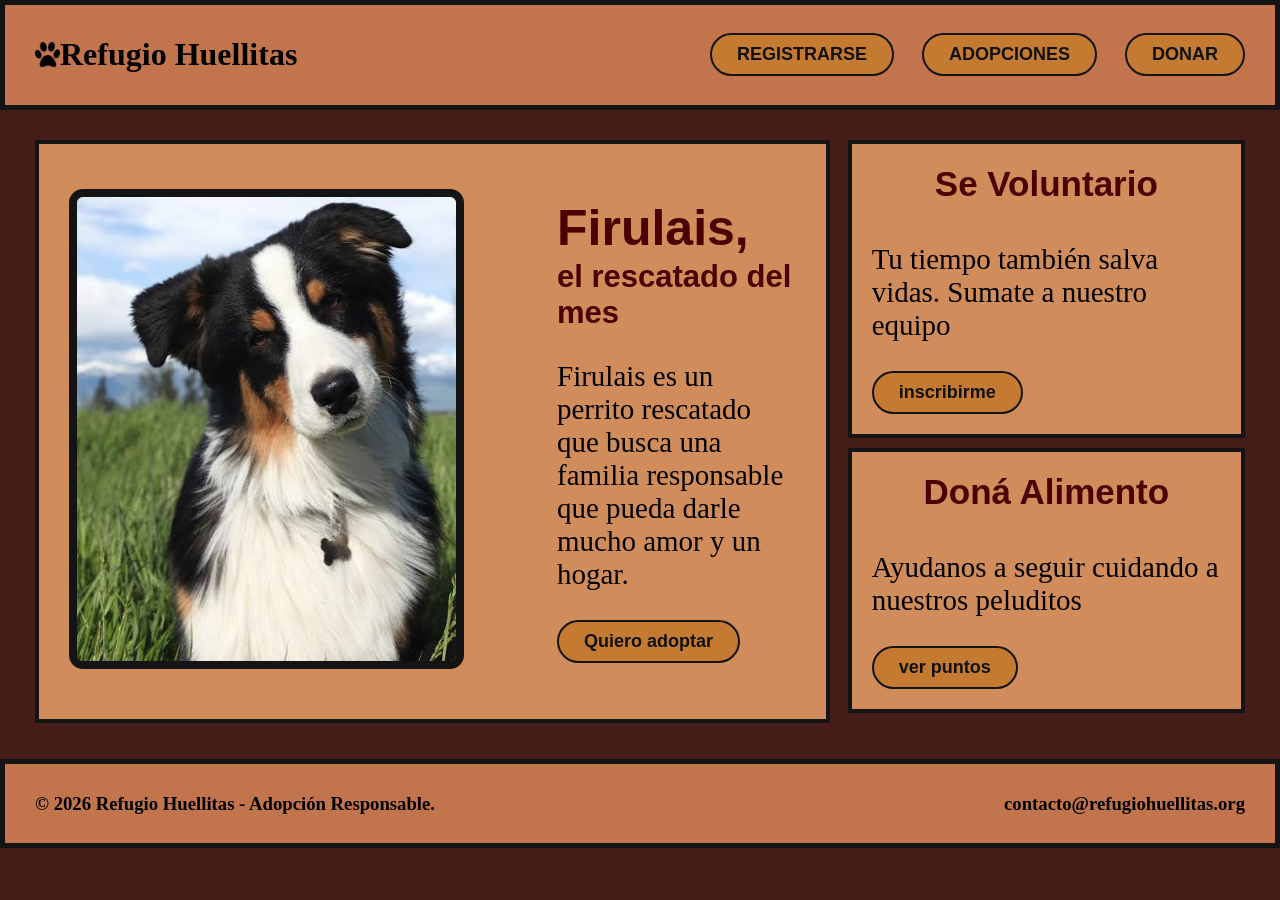
<file: index.html>
<!DOCTYPE html>
<html lang="es">
<head>
    <meta charset="UTF-8">
    <meta name="viewport" content="width=device-width, initial-scale=1.0">
    <title>mision-adopcion</title>
    <link rel="stylesheet" href="estilo.css">
</head>
<header>
    <div class="logo">
        <img class="imagen_pata" src="./imagenes/patita.png" alt="Logo de Refugio Huellitas">
        <h1>Refugio Huellitas</h1>
    </div>
    <nav>
        <ul class="indice_lineal">
            <li><a href="registro.html" class="boton">REGISTRARSE</a></li>
            <li><a href="adopciones.html" class="boton">ADOPCIONES</a></li>
            <li><a href="donaciones.html" class="boton">DONAR</a></li>
        </ul>
    </nav>
</header>
<body>
    <section  class="contenedor_principal">
        <section class="mascota">
            <div>
                <img class="imagen_firulais" src="./imagenes/perro.jpeg" alt="perrito">
            </div>
            <div class="informacion-mascota">
                <h1>Firulais,</h1>
                <h2>el rescatado del mes</h2>
                <p class="información_p">
                    Firulais es un perrito rescatado que busca una
                    familia responsable que pueda darle mucho
                    amor y un hogar.
                </p>
                <a href="adopciones.html" class="boton">Quiero adoptar</a>
            </div>
        </section>
        <div>
            <div class="columna_servicios">
                <h1>Se Voluntario</h1>
                <p>Tu tiempo también salva vidas. Sumate a nuestro equipo</p>
                <a href="registro.html" class="boton">inscribirme</a>
            </div>
            <div class="columna_servicios">
                <h1>Doná Alimento</h1>
                <p>Ayudanos a seguir cuidando a nuestros peluditos</p>
                <a href="puntos.html" class="boton">ver puntos</a>
            </div>
        </div>
    </section>
</boddy>
<footer>
    <h3>© 2026 Refugio Huellitas - Adopción Responsable.</h3>
    <h3>contacto@refugiohuellitas.org</h3>
</footer>

</html>
</file>
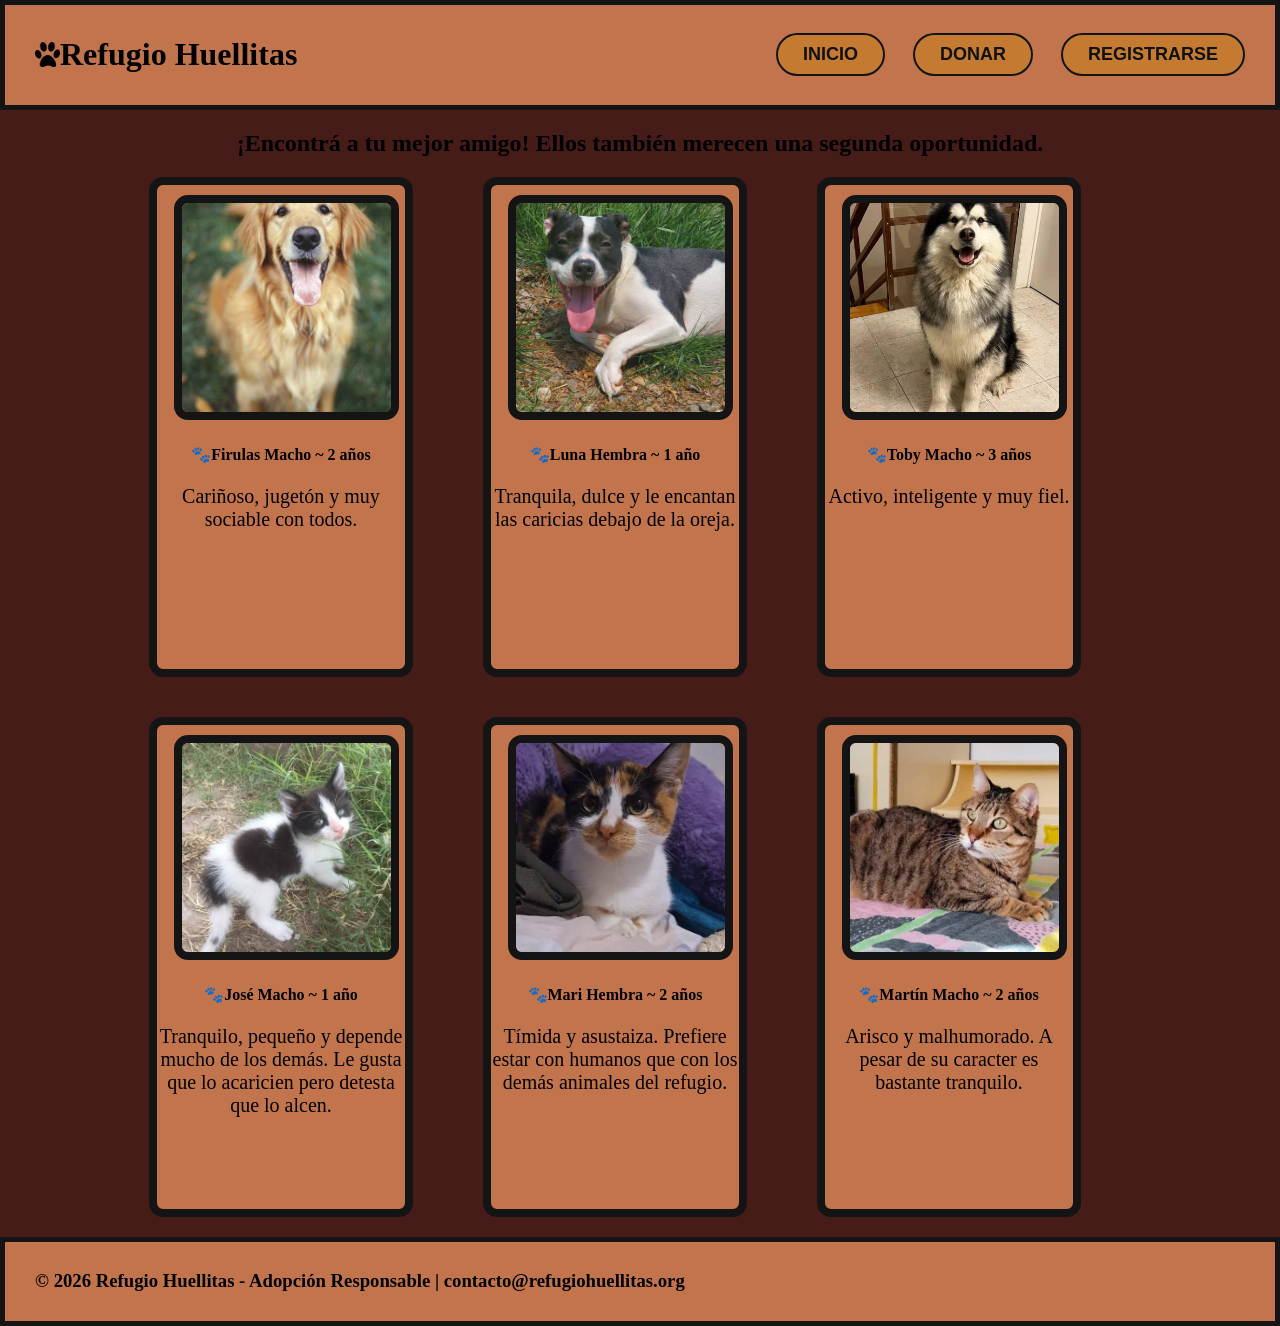
<file: adopciones.html>
<!DOCTYPE html>
<html lang="es">
<head>
    <meta charset="UTF-8">
    <meta name="viewport" content="width=device-width, initial-scale=1.0">
    <title>mision-adopcion</title>
    <link rel="stylesheet" href="estilo.css">
</head>
<header>
    <div class="logo">
        <img class="imagen_pata" src="./imagenes/patita.png" alt="Logo de Refugio Huellitas">
        <h1>Refugio Huellitas</h1>
    </div>
    <div>
        <nav>
            <ul class="indice_lineal">
                <a href="index.html" class="boton"><li>INICIO</li></a>
                <a href="donaciones.html" class="boton"><li>DONAR</li></a>
                <a href="registro.html" class="boton"><li>REGISTRARSE</li></a>
            </ul>
        </nav>
    </div>
</header>
<body>
    <section class="contenedor_principal_adopciones">
        <div class="titulo">
            <h1>
                ¡Encontrá a tu mejor amigo!
                Ellos también merecen una segunda oportunidad.
            </h1>
        </div>
    </section>
    <section>
        <div class="galeria">
            <div class="contenido_galeria">
                <img class="imagen_adopcion" src="./imagenes/firulais.jpeg" alt="Firulais">
                <h4>🐾Firulas Macho ~ 2 años</h4>
                <p>
                    Cariñoso, jugetón y muy sociable con todos.
                </p>
            </div>
            <div class="contenido_galeria">
                <img class="imagen_adopcion" src="./imagenes/luna.jpeg" alt="Luna">
                <h4>🐾Luna Hembra ~ 1 año</h4>
                <p>
                    Tranquila, dulce y le encantan las caricias debajo de la oreja.
                </p>
            </div>
            <div class="contenido_galeria">
                <img class="imagen_adopcion" src="./imagenes/toby.jpeg" alt="Toby">
                <h4>🐾Toby Macho ~ 3 años</h4>
                <p>
                    Activo, inteligente y muy fiel.
                </p>
            </div>
            <div class="contenido_galeria">
                <img class="imagen_adopcion" src="./imagenes/josé.jpeg" alt="José">
                <h4>🐾José Macho ~ 1 año</h4>
                <p>
                    Tranquilo, pequeño y depende mucho de los demás. 
                    Le gusta que lo acaricien pero detesta que lo alcen.
                </p>
            </div>
            <div class="contenido_galeria">
                <img class="imagen_adopcion" src="./imagenes/mari.jpeg" alt="Mari">
                <h4>🐾Mari Hembra ~ 2 años</h4>
                <p>
                    Tímida y asustaiza. Prefiere estar con humanos que con 
                    los demás animales del refugio.
                </p>
            </div>
            <div class="contenido_galeria">
                <img class="imagen_adopcion" src="./imagenes/martín.jpeg" alt="Martín">
                <h4>🐾Martín Macho ~ 2 años</h4>
                <p>
                    Arisco y malhumorado. A pesar de su caracter es bastante tranquilo.
                </p>
            </div>
        </div>
    </section>
</body>
<footer>
    <h3>© 2026 Refugio Huellitas - Adopción Responsable | contacto@refugiohuellitas.org</h3>
</footer>
</html>
</file>
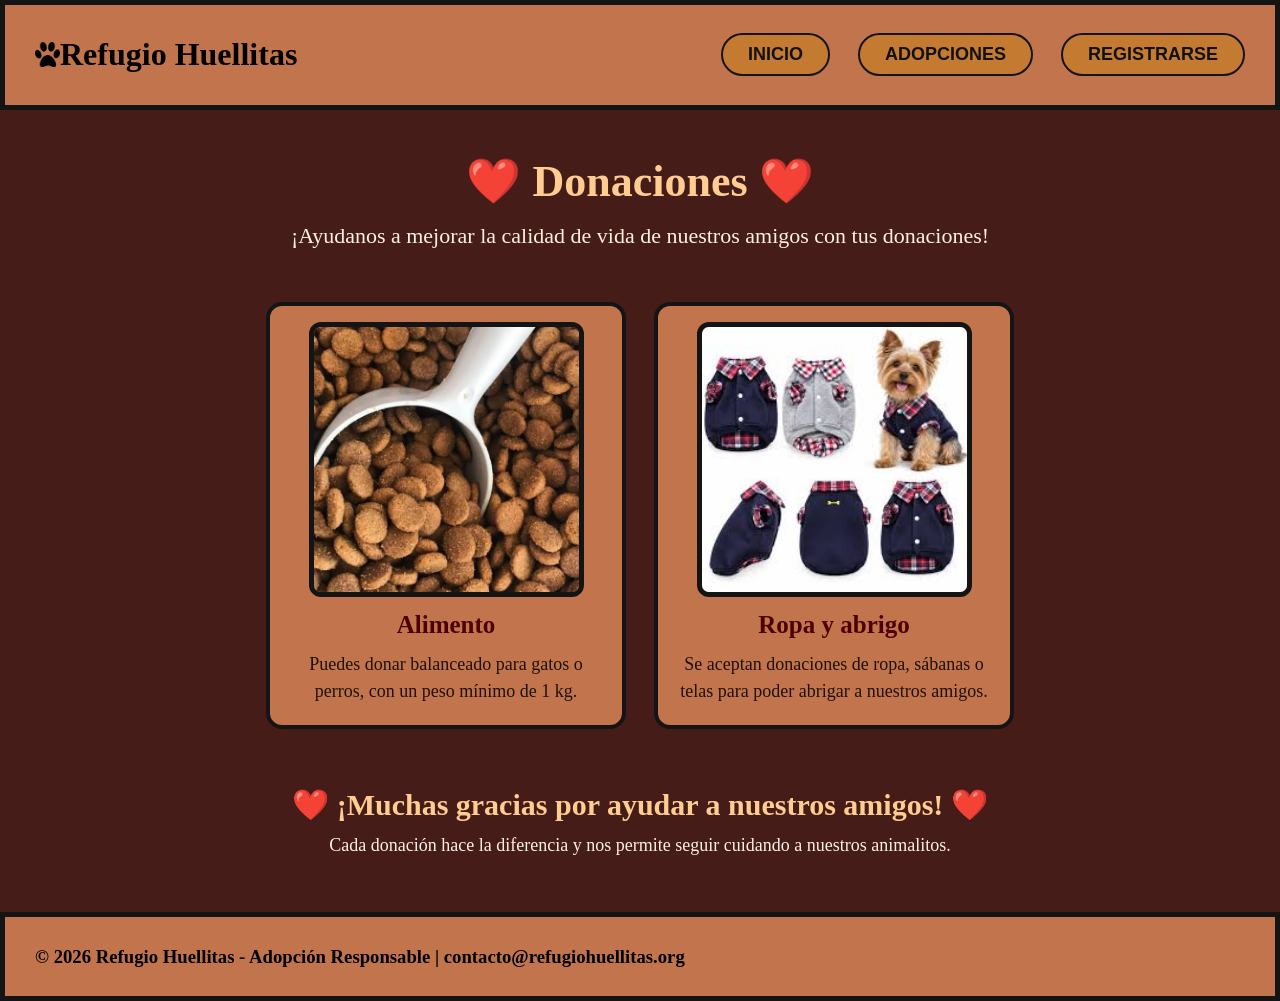
<file: donaciones.html>
<!DOCTYPE html>
<html lang="es">
<head>
    <meta charset="UTF-8">
    <meta name="viewport" content="width=device-width, initial-scale=1.0">
    <title>Donaciones - Refugio Huellitas</title>
    <link rel="stylesheet" href="estilo.css">
</head>
<body>
    <header>
        <div class="logo">
            <img class="imagen_pata" src="./imagenes/patita.png" alt="Logo de Refugio Huellitas">
            <h1>Refugio Huellitas</h1>
        </div>
        <nav>
            <ul class="indice_lineal">
                <li><a href="index.html" class="boton">INICIO</a></li>
                <li><a href="adopciones.html" class="boton">ADOPCIONES</a></li>
                <li><a href="registro.html" class="boton">REGISTRARSE</a></li>
            </ul>
        </nav>
    </header>

    <main class="pagina_donaciones">
        <section class="encabezado_donaciones">
            <h1>❤️ Donaciones ❤️</h1>
            <p>¡Ayudanos a mejorar la calidad de vida de nuestros amigos con tus donaciones!</p>
        </section>

        <section class="galeria galeria_donaciones">
            <article class="contenido_galeria_donacion">
                <img class="imagen_donacion" src="./imagenes/comida.jpeg" alt="Alimento para perros y gatos">
                <h2>Alimento</h2>
                <p>Puedes donar balanceado para gatos o perros, con un peso mínimo de 1 kg.</p>
            </article>

            <article class="contenido_galeria_donacion">
                <img class="imagen_donacion" src="./imagenes/ropa.jpeg" alt="Ropa y telas para abrigar a los animales">
                <h2>Ropa y abrigo</h2>
                <p>Se aceptan donaciones de ropa, sábanas o telas para poder abrigar a nuestros amigos.</p>
            </article>
        </section>

        <section class="agradecimiento_donaciones">
            <h2>❤️ ¡Muchas gracias por ayudar a nuestros amigos! ❤️</h2>
            <p>Cada donación hace la diferencia y nos permite seguir cuidando a nuestros animalitos.</p>
        </section>
    </main>

    <footer>
        <h3>© 2026 Refugio Huellitas - Adopción Responsable | contacto@refugiohuellitas.org</h3>
    </footer>
</body>
</html>
</file>
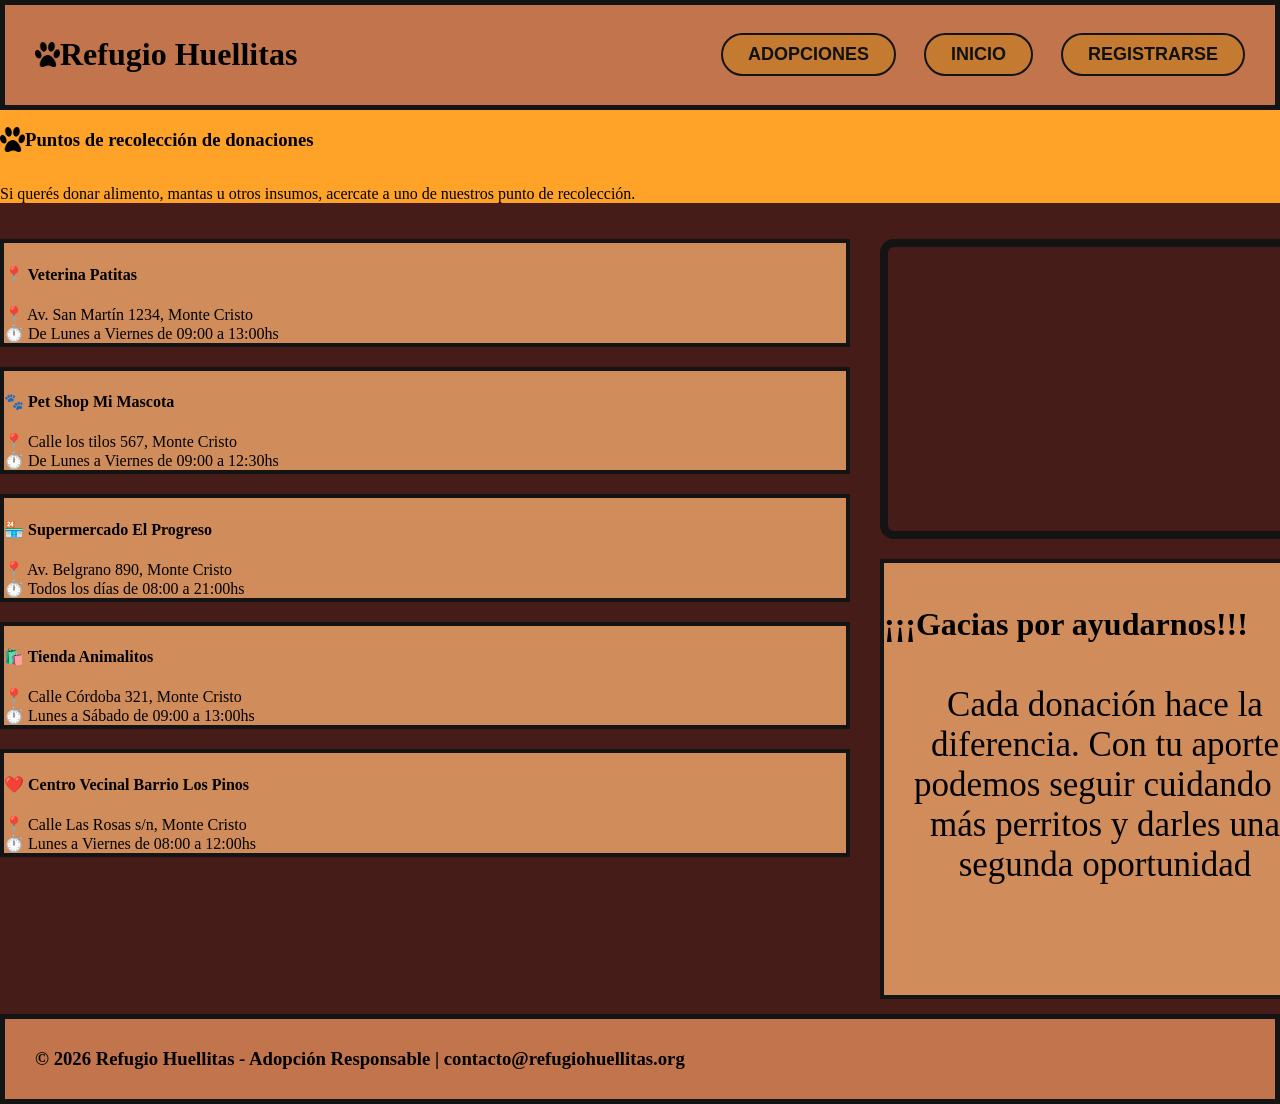
<file: puntos.html>
<!DOCTYPE html>
<html lang="es">
<head>
    <meta charset="UTF-8">
    <meta name="viewport" content="width=device-width, initial-scale=1.0">
    <title>mision-adopcion</title>
    <link rel="stylesheet" href="estilo.css">
</head>
<header>
    <div class="logo">
        <img class="imagen_pata" src="./imagenes/patita.png" alt="Logo de Refugio Huellitas">
        <h1>Refugio Huellitas</h1>
    </div>
    <div>
        <nav>
            <ul class="indice_lineal">
                <li><a href="adopciones.html" class="boton">ADOPCIONES</a></li>
                <li><a href="index.html" class="boton">INICIO</a></li>
                <li><a href="registro.html" class="boton">REGISTRARSE</a></li>
            </ul>
        </nav>
    </div>
</header>
<body>
    <section>
        <section class="cuadro_puntos_inicio">
            </div>
            <div class="logo">
                <img class="imagen_pata" src="./imagenes/patita.png" alt="Logo de Refugio Huellitas">
                <h1>Puntos de recolección de donaciones</h1>
            </div>
            <p>
                Si querés donar alimento, mantas u otros insumos, 
                acercate a uno de nuestros punto de recolección.
            </p>
        </section>
        <section class="contenedor_principal_puntos">
            <section>
                <div class="contenedor_sec_puntos">
                    <div class="texto_mapa">
                        <h1>📍 Veterina Patitas</h1>
                        <li>📍 Av. San Martín 1234, Monte Cristo</li>
                        <li>⏱️ De Lunes a Viernes de 09:00 a 13:00hs</li>
                    </div>
                </div>
                <div class="contenedor_sec_puntos">
                    <div class="texto_mapa">
                        <h1>🐾 Pet Shop Mi Mascota</h1>
                        <li>📍 Calle los tilos 567, Monte Cristo</li>
                        <li>⏱️ De Lunes a Viernes de 09:00 a 12:30hs</li> 
                    </div> 
                </div>
                <div class="contenedor_sec_puntos">
                    <div class="texto_mapa">
                        <h1>🏪 Supermercado El Progreso</h1>
                        <li>📍 Av. Belgrano 890, Monte Cristo</li>
                        <li>⏱️ Todos los días de 08:00 a 21:00hs</li>
                    </div> 
                </div>
                <div class="contenedor_sec_puntos">
                    <div class="texto_mapa">
                        <h1>🛍️ Tienda Animalitos</h1>
                        <li>📍 Calle Córdoba 321, Monte Cristo</li>
                        <li>⏱️ Lunes a Sábado de 09:00 a 13:00hs</li> 
                    </div>
                </div>
                <div class="contenedor_sec_puntos">
                    <div class="texto_mapa">
                        <h1>❤️ Centro Vecinal Barrio Los Pinos</h1>
                        <li>📍 Calle Las Rosas s/n, Monte Cristo</li>
                        <li>⏱️ Lunes a Viernes de 08:00 a 12:00hs</li>
                    </div>
                </div>
            </section>
            <section>
                <div class="contenedor_mapa">
                    <iframe
                        class="mapa"
                        src="https://www.google.com/maps/embed?pb=!1m18!1m12!1m3!1d3407.4619061268327!2d-63.9496262!3d-31.346230499999997!2m3!1f0!2f0!3f0!3m2!1i1024!2i768!4f13.1!3m3!1m2!1s0x9432eb64e5b37b9d%3A0x545701be3a7f74aa!2sForrajeria%20Zona%20Animal!5e0!3m2!1ses!2sar!4v1793632059629!5m2!1ses!2sar"
                        style="border:0;"
                        allowfullscreen=""
                        loading="lazy"
                        referrerpolicy="strict-origin-when-cross-origin">
                    </iframe>
                </div>
                
                <div class="contenedor_saludo_puntos">
                    <h1>¡¡¡Gacias por ayudarnos!!!</h1>
                    <p>
                        Cada donación hace la 
                        diferencia. Con tu 
                        aporte podemos seguir
                        cuidando a más 
                        perritos y darles una 
                        segunda oportunidad
                    </p>
                </div>
            </section>
        </section>
    </section>  
</body>
<footer>
    <h3>© 2026 Refugio Huellitas - Adopción Responsable | contacto@refugiohuellitas.org</h3>
</footer>

</html>
</file>
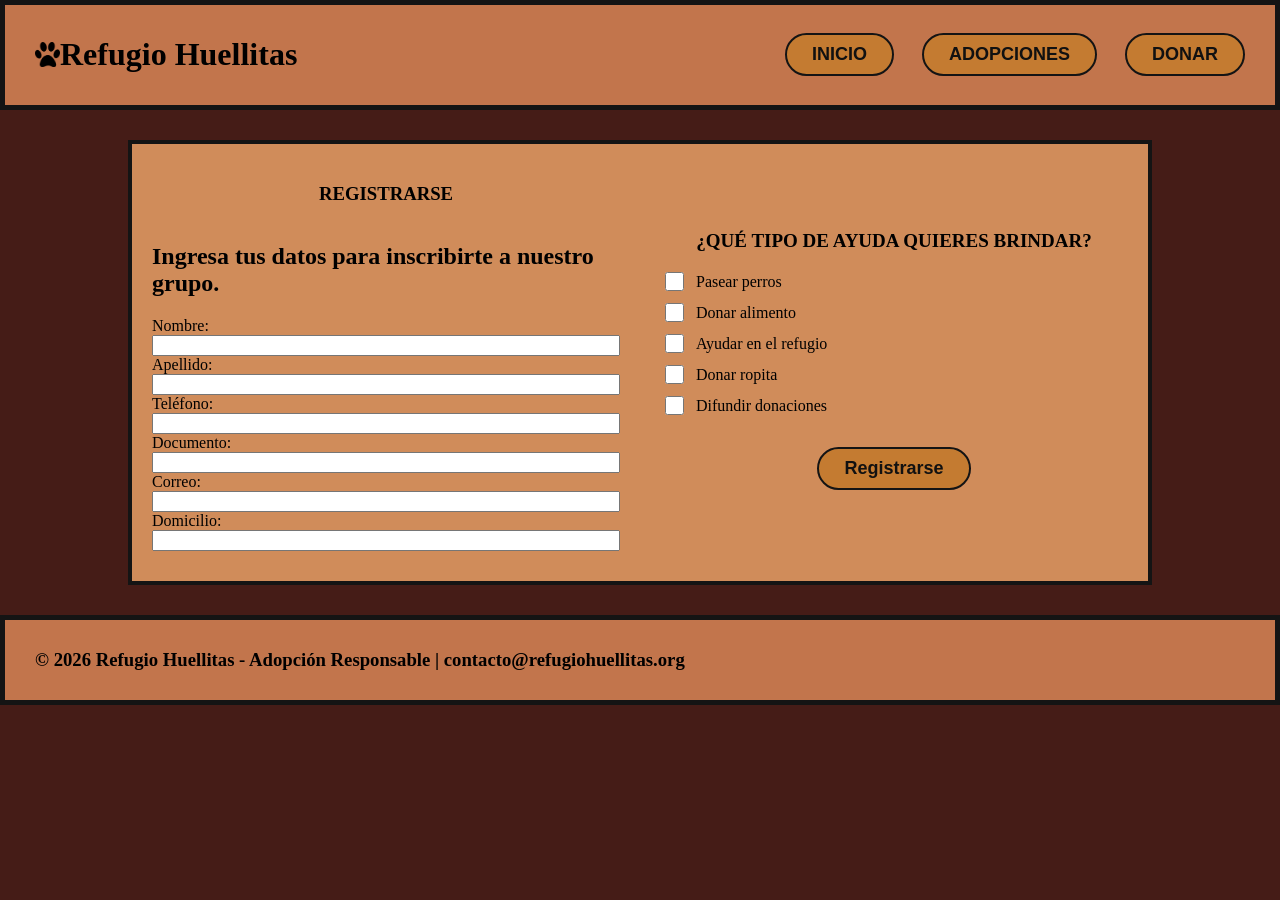
<file: registro.html>
<!DOCTYPE html>
<html lang="es">
<head>
    <meta charset="UTF-8">
    <meta name="viewport" content="width=device-width, initial-scale=1.0">
    <title>mision-adopcion</title>
    <link rel="stylesheet" href="estilo.css">
</head>
<header>
    <div class="logo">
        <img class="imagen_pata" src="./imagenes/patita.png" alt="Logo de Refugio Huellitas">
        <h1>Refugio Huellitas</h1>
    </div>
    <div>
        <nav>
            <ul class="indice_lineal">
                <a href="index.html" class="boton"><li>INICIO</li></a>
                <a href="adopciones.html" class="boton"><li>ADOPCIONES</li></a>
                <a href="donaciones.html" class="boton"><li>DONAR</li></a>
            </ul>
        </nav>
    </div>
</header>
<body>
    <section class="contenedor_registro">
    <form class="formulario_registro">

        <section class="columna_servicios_registro">

            <h1 class="titulo">REGISTRARSE</h1>
            <h2 class="titulo">
                Ingresa tus datos para inscribirte a nuestro grupo.
            </h2>

            <label for="nombre">Nombre:</label>
            <input type="text" id="nombre" name="nombre" required>

            <label for="apellido">Apellido:</label>
            <input type="text" id="apellido" name="apellido" required>

            <label for="telefono">Teléfono:</label>
            <input type="text" id="telefono" name="telefono" required>

            <label for="documento">Documento:</label>
            <input type="text" id="documento" name="documento" required>

            <label for="correo">Correo:</label>
            <input type="email" id="correo" name="correo" required>

            <label for="domicilio">Domicilio:</label>
            <input type="text" id="domicilio" name="domicilio" required>

        </section>

        <section class="columna_registro">

            <h2>¿QUÉ TIPO DE AYUDA QUIERES BRINDAR?</h2>

            <div class="opcion_ayuda">
                <input type="checkbox" id="pasear" name="pasear">
                <label for="pasear">Pasear perros</label>
            </div>

            <div class="opcion_ayuda">
                <input type="checkbox" id="donar_alimento" name="donar_alimento">
                <label for="donar_alimento">Donar alimento</label>
            </div>

            <div class="opcion_ayuda">
                <input type="checkbox" id="ayudar_refugio" name="ayudar_refugio">
                <label for="ayudar_refugio">Ayudar en el refugio</label>
            </div>

            <div class="opcion_ayuda">
                <input type="checkbox" id="donar_ropa" name="donar_ropa">
                <label for="donar_ropa">Donar ropita</label>
            </div>

            <div class="opcion_ayuda">
                <input type="checkbox" id="difundir" name="difundir">
                <label for="difundir">Difundir donaciones</label>
            </div>

            <button type="submit" id="botonRegistro" class="boton">
                Registrarse
            </button>

            <div id="mensajeGracias" hidden>
                <h2>❤️ ¡Gracias por querer ayudarnos! ❤️</h2>
                <img class="imagen_registro"
                     src="./imagenes/perro abrazo.jpeg"
                     alt="Abrazo">
            </div>

        </section>
    </section>

    <script>
        const formulario = document.querySelector("form");
        const boton = document.getElementById("botonRegistro");
        const mensaje = document.getElementById("mensajeGracias");

        formulario.addEventListener("submit", function(event) {
            event.preventDefault();

            boton.textContent = "Registrado";
            boton.disabled = true;

            mensaje.hidden = false;
        });
    </script>

</body>
<footer>
    <h3>© 2026 Refugio Huellitas - Adopción Responsable | contacto@refugiohuellitas.org</h3>
</footer>
</html>
</file>
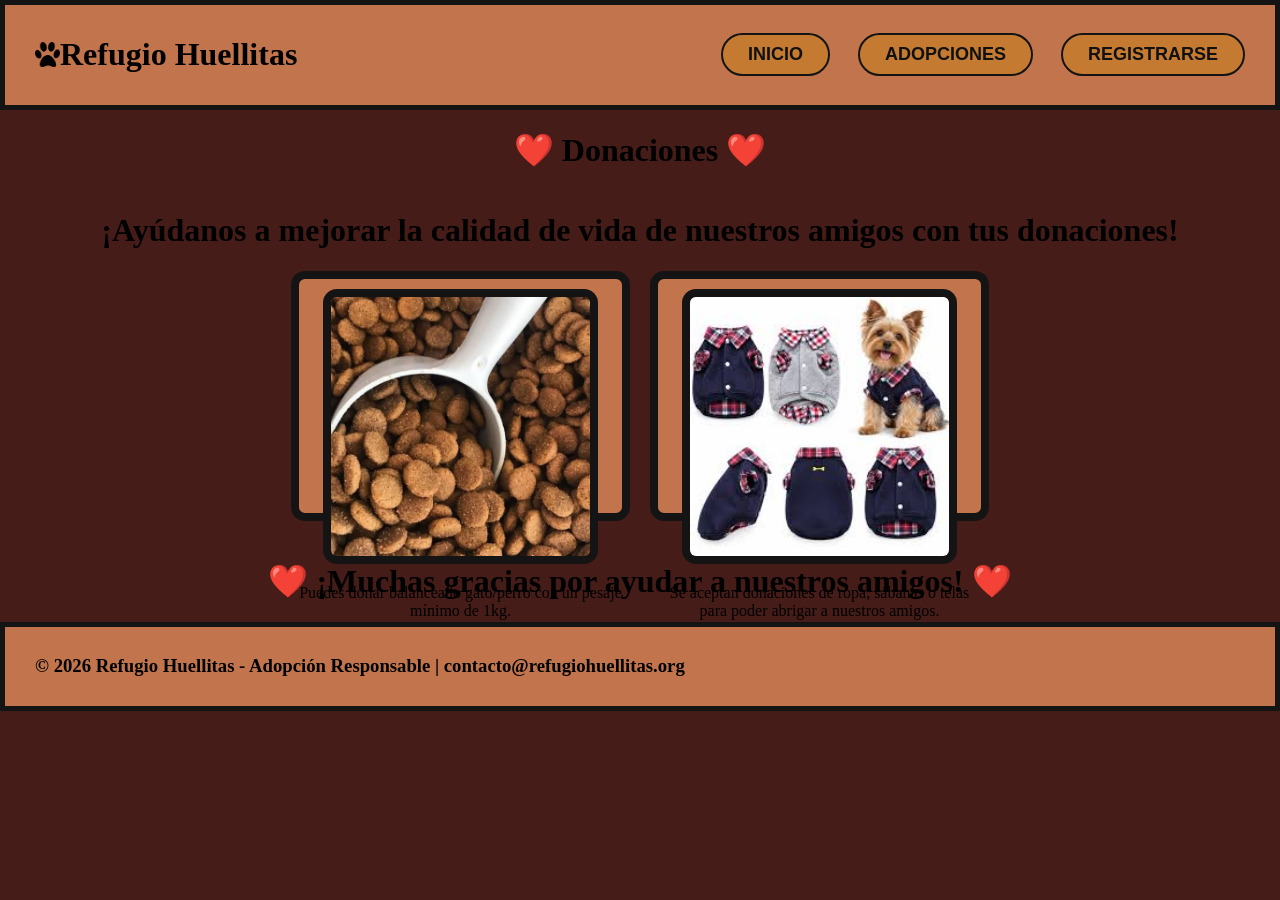
<file: pagina adopcion/donaciones.html>
<!DOCTYPE html>
<html lang="es">
<head>
    <meta charset="UTF-8">
    <meta name="viewport" content="width=device-width, initial-scale=1.0">
    <title>mision-adopcion</title>
    <link rel="stylesheet" href="estilo.css">
</head>
<header>
    <div class="logo">
        <img class="imagen_pata" src="./imagenes/patita.png" alt="Logo de Refugio Huellitas">
        <h1>Refugio Huellitas</h1>
    </div>
    <div>
        <nav>
            <ul class="indice_lineal">
                <a href="index.html" class="boton"><li>INICIO</li></a>
                <a href="adopciones.html" class="boton"><li>ADOPCIONES</li></a>
                <a href="registro.html" class="boton"><li>REGISTRARSE</li></a>
            </ul>
        </nav>
    </div>
</header>
<body>
    <div class="titulo">
        <h1>❤️ Donaciones ❤️</h1>
    </div>
    <div class="titulo">
        <h1>¡Ayúdanos a mejorar la calidad de vida de nuestros amigos con tus donaciones!</h1>
    </div>
    
    <section class="galeria">
        <div class="contenido_galeria_donacion">
            <img class="imagen_donacion" src="./imagenes/comida.jpeg" alt="comida">
            <p>
                Puedes donar balanceado gato/perro con un pesaje mínimo de 1kg.
            </p>
        </div>
        <div class="contenido_galeria_donacion">
            <img class="imagen_donacion" src="./imagenes/ropa.jpeg" alt="ropa">
            <p>
                Se aceptan donaciones de ropa, sábanas 
                o telas para poder abrigar a nuestros amigos.
            </p>
        </div>
    </section>
    <div class="titulo">
        <h1>❤️ ¡Muchas gracias por ayudar a nuestros amigos! ❤️</h1>
    </div>
    
</body>
<footer>
    <h3>© 2026 Refugio Huellitas - Adopción Responsable | contacto@refugiohuellitas.org</h3>
</footer>

</html>
</file>
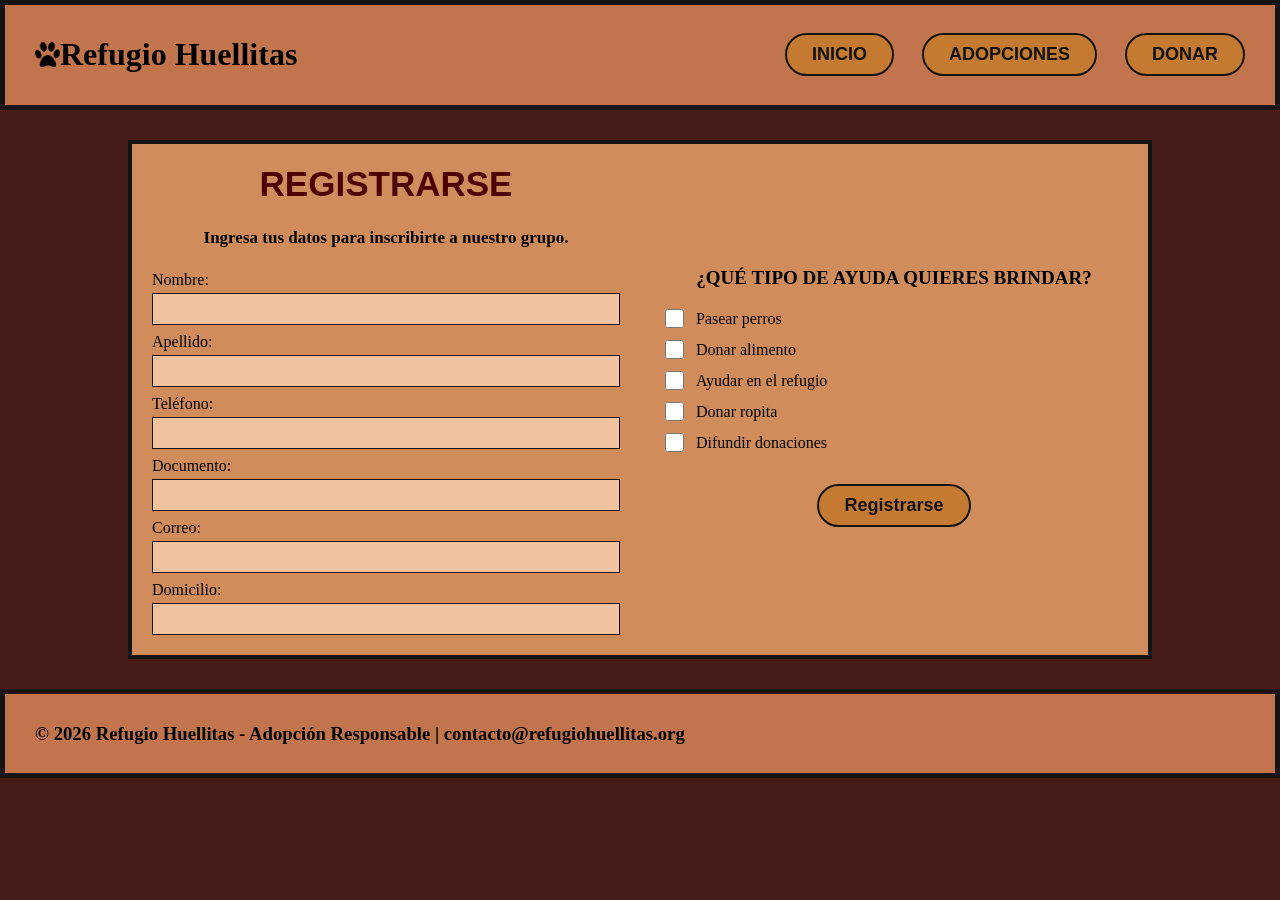
<file: pagina adopcion/registro.html>
<!DOCTYPE html>
<html lang="es">
<head>
    <meta charset="UTF-8">
    <meta name="viewport" content="width=device-width, initial-scale=1.0">
    <title>mision-adopcion</title>
    <link rel="stylesheet" href="estilo.css">
</head>
<header>
    <div class="logo">
        <img class="imagen_pata" src="./imagenes/patita.png" alt="Logo de Refugio Huellitas">
        <h1>Refugio Huellitas</h1>
    </div>
    <div>
        <nav>
            <ul class="indice_lineal">
                <a href="index.html" class="boton"><li>INICIO</li></a>
                <a href="adopciones.html" class="boton"><li>ADOPCIONES</li></a>
                <a href="donaciones.html" class="boton"><li>DONAR</li></a>
            </ul>
        </nav>
    </div>
</header>
<body>
    <section class="contenedor_registro">
    <form class="formulario_registro">

        <section class="columna_servicios">

            <h1 class="titulo">REGISTRARSE</h1>
            <h2 class="titulo">
                Ingresa tus datos para inscribirte a nuestro grupo.
            </h2>

            <label for="nombre">Nombre:</label>
            <input type="text" id="nombre" name="nombre" required>

            <label for="apellido">Apellido:</label>
            <input type="text" id="apellido" name="apellido" required>

            <label for="telefono">Teléfono:</label>
            <input type="text" id="telefono" name="telefono" required>

            <label for="documento">Documento:</label>
            <input type="text" id="documento" name="documento" required>

            <label for="correo">Correo:</label>
            <input type="email" id="correo" name="correo" required>

            <label for="domicilio">Domicilio:</label>
            <input type="text" id="domicilio" name="domicilio" required>

        </section>

        <section class="columna_registro">

            <h2>¿QUÉ TIPO DE AYUDA QUIERES BRINDAR?</h2>

            <div class="opcion_ayuda">
                <input type="checkbox" id="pasear" name="pasear">
                <label for="pasear">Pasear perros</label>
            </div>

            <div class="opcion_ayuda">
                <input type="checkbox" id="donar_alimento" name="donar_alimento">
                <label for="donar_alimento">Donar alimento</label>
            </div>

            <div class="opcion_ayuda">
                <input type="checkbox" id="ayudar_refugio" name="ayudar_refugio">
                <label for="ayudar_refugio">Ayudar en el refugio</label>
            </div>

            <div class="opcion_ayuda">
                <input type="checkbox" id="donar_ropa" name="donar_ropa">
                <label for="donar_ropa">Donar ropita</label>
            </div>

            <div class="opcion_ayuda">
                <input type="checkbox" id="difundir" name="difundir">
                <label for="difundir">Difundir donaciones</label>
            </div>

            <button type="submit" id="botonRegistro" class="boton">
                Registrarse
            </button>

            <div id="mensajeGracias" hidden>
                <h2>❤️ ¡Gracias por querer ayudarnos! ❤️</h2>
                <img class="imagen_registro"
                     src="./imagenes/perro abrazo.jpeg"
                     alt="Abrazo">
            </div>

        </section>
    </section>

    <script>
        const formulario = document.querySelector("form");
        const boton = document.getElementById("botonRegistro");
        const mensaje = document.getElementById("mensajeGracias");

        formulario.addEventListener("submit", function(event) {
            event.preventDefault();

            boton.textContent = "Registrado";
            boton.disabled = true;

            mensaje.hidden = false;
        });
    </script>

</body>
<footer>
    <h3>© 2026 Refugio Huellitas - Adopción Responsable | contacto@refugiohuellitas.org</h3>
</footer>
</html>
</file>
<file: estilo.css>
.seccion_principal{
    margin: 25px auto;
    max-width: 80%;
}

header, footer{
    display: flex;
    justify-content: space-between;
    padding: 10px 30px;
    background-color: rgb(194, 117, 76);
    border: 5px solid rgb(20, 20, 20);  
}

header {
    align-items: center;
    justify-content: space-between; 
}

footer{
    justify-content: left;
    justify-content: space-between; 
}


body{
    margin: 0;
    padding: 0;
    background-color: rgb(69, 28, 23);
}

.boton {
    display: inline-block;
    text-decoration: none;
    color: #111;
    background-color: rgb(196, 123, 49);
    border: 2px solid rgb(20, 20, 20);
    border-radius: 28px;
    padding: 9px 25px;
    font-family: Arial, sans-serif;
    font-size: 18px;
    font-weight: bold;
    text-align: center;
    width: fit-content;
}

.galeria{
    display: flex;
    flex-direction: row;
    flex-wrap: wrap;
    justify-content: center;
    align-items: flex-start;
    gap: 20px;
}

.contenido_galeria{
    text-align: left;
    width: 250px;
    margin-right: 50px;
}

.logo{
    display: flex;
    align-items: center;
}

.imagen_pata{
    width: 25px;
    height: 25px;
}
.indice_lineal {
    display: flex;
    align-items: center;
    gap: 28px;
    margin: 0;
    padding: 0;
    list-style: none;
}

.imagen_firulais {
    width: 395px;
    height: 480px;
    object-fit: cover;
    border-radius: 14px;
    border: 8px solid rgb(20,20,20);
    flex-shrink: 0;
}

.contenedor_principal {
    width: min(1390px, calc(100% - 70px));
    margin: 30px auto 36px;
    display: grid;
    grid-template-columns: 2fr 1fr;
    gap: 18px;
}

.columna_servicios {
    flex: 1;
    min-height: 260px;
    padding: 10px 20px 18px;
    display: flex;
    flex-direction: column;
    background-color: rgb(208,140,90);
    border: 4px solid rgb(20, 20, 20);
    h1{
        margin: 0 0 2px;
        color: rgb(77,0,0);
        font-family: "Trebuchet MS", Arial, sans-serif;
        font-size: 50px;
        font-weight: 900 
    }
    p{
        max-width: 100%;
        font-size: 29px;
    }
}

.información_p{
    max-width: 100%;
    font-size: 29px;
}

.mascota {
    min-height: 540px;
    display: flex;
    align-items: center;
    gap: 48px;
    padding: 22px 30px;
    background-color: rgb(208,140,90);
    border: 4px solid rgb(20, 20, 20);
}

.informacion-mascota {
    flex: 1;
    width: 48%;
    padding-left: 45px;
    h1 {
        margin: 0 0 2px;
        color: rgb(77,0,0);
        font-family: "Trebuchet MS", Arial, sans-serif;
        font-size: 50px;
        font-weight: 900;
    }
    h2 {
        margin: 0 0 25px;
        color: rgb(77,0,0);
        font-family: "Trebuchet MS", Arial, sans-serif;
        font-size: 31px;
        font-weight: 800;
    }
}

.galeria{
    display: flex;
    flex-direction: row;
    flex-wrap: wrap;
    justify-content: center;
    align-items: flex-start;
    gap: 20px;
}

.contenido_galeria{
    object-position: center;
    text-align: center;
    width: 264px;
    height: 500px;
    margin-bottom: 20px;
    background-color: rgb(194, 117, 76);
    border-radius: 14px;
    border: 8px solid rgb(20,20,20);
    transition: transform 0.3s ease, box-shadow 0.3s ease; 
    p{
        font-size: 20px;
    }
}

.contenido_galeria:hover{
    transform: translateY(-10px); 
    box-shadow: 0 15px 30px rgba(0, 0, 0, 0.2);
}

.imagen_adopcion{
    margin-left: 10px;
    margin-top: 10px;
    width: 225px;
    height: 225px;
    object-fit: cover;
    border-radius: 14px;
    border: 8px solid rgb(20,20,20);
    flex-shrink: 0;
}

.contenido_galeria_donacion{
    object-position: center;
    text-align: center;
    width: 339px;
    height: 250px;
    margin-bottom: 20px;
    background-color: rgb(194, 117, 76);
    border-radius: 14px;
    border: 8px solid rgb(20, 20, 20);
    transition: transform 0.3s ease, box-shadow 0.3s ease; 
}

.contenido_galeria_donacion:hover{
    transform: translateY(-10px); 
    box-shadow: 0 15px 30px rgb(197,117,76);
}

.imagen_donacion{
    margin-left: 10px auto;
    margin-top: 10px;
    width: 275px;
    height: 275px;
    object-fit: cover;
    border-radius: 14px;
    border: 8px solid rgb(20, 20, 20);
    flex-shrink: 0;
}

.titulo{
    display: flex;
    justify-content: center;
}

.contenedor_registro{
    align-content: center;
    margin: 30px auto;
    max-width: 80%;
    display: flex;
    flex-direction: column;    
    p{
        max-width: 100%;
        font-size: 29px;
    }
}

.columna_registro {
    margin-bottom: 20px;
    margin-top: 20px;
    display: flex;
    flex-direction: column;
    align-items: center;
    background-color: rgb(194, 117, 76);
    border: 4px solid rgb(20, 20, 20);
}

.contenedor_registro {
    width: 80%;
    margin: 30px auto;
}

.formulario_registro {
    display: grid;
    grid-template-columns: 1fr 1fr;
    gap: 0;
    background-color: rgb(208,140,90);
    border: 4px solid rgb(20,20,20);
}

.columna_servicios {
    display: flex;
    flex-direction: column;
    padding: 20px;
    background-color: rgb(208,140,90);
    border: 4px solid rgb(20,20,20);
    margin-bottom: 10px;
}

.columna_servicios h1 {
    text-align: center;
    font-size: 35px;
    margin-bottom: 10px;
}

.columna_servicios h2 {
    text-align: center;
    font-size: 17px;
    margin-bottom: 15px;
}

.columna_servicios label {
    margin-top: 8px;
    margin-bottom: 4px;
    font-size: 16px;
}

.columna_servicios input:not([type="checkbox"]) {
    width: 100%;
    height: 32px;
    padding: 5px 8px;
    background-color: rgb(240,195,160);
    border: 1px solid rgb(20,20,20);
}

.columna_servicios_registro {
    display: flex;
    flex-direction: column;
    padding: 20px;
    background-color: rgb(208,140,90);
    margin-bottom: 10px;
}

.columna_registro {
    display: flex;
    flex-direction: column;
    align-items: stretch;
    justify-content: center;
    padding: 25px;
    margin: 0;
    background-color: rgb(208,140,90);
    border: none;
}

.columna_registro h2 {
    text-align: center;
    font-size: 19px;
    margin-bottom: 20px;
}

.opcion_ayuda {
    display: flex;
    align-items: center;
    justify-content: flex-start;
    gap: 12px;
    margin-bottom: 12px;
}

.opcion_ayuda input[type="checkbox"] {
    width: 19px;
    height: 19px;
    margin: 0;
    flex-shrink: 0;
}

.opcion_ayuda label {
    font-size: 16px;
    margin: 0;
}

#botonRegistro {
    margin: 20px auto;
}


#mensajeGracias {
    text-align: center;
}


@media (max-width: 768px) {

    .contenedor_registro {
        width: calc(100% - 24px);
    }

    .formulario_registro {
        grid-template-columns: 1fr;
    }

    .columna_servicios,
    .columna_registro {
        padding: 15px;
    }

    .columna_servicios h1 {
        font-size: 28px;
    }
}

.imagen_registro{
    margin-bottom:20px ;
    width: 250px;
    height: 300px;
    object-fit: cover;
    border-radius: 14px;
    border: 8px solid rgb(20, 20, 20);
    flex-shrink: 0;
}

#botonRegistro:disabled {
    background-color: rgb(163, 107, 51);
    border-color: rgb(20, 20, 20);
    color: #111;
    cursor: not-allowed;
    opacity: 0.8;
}

.contenedor_mapa {
    display: flex;
    justify-content: center;
    align-items: center;
    margin: 20px auto;
    margin-left: 30px;
    width: 450px;
    height: 300px;
    border-radius: 14px;
    border: 8px solid rgb(20, 20, 20);
    overflow: hidden;
}

.mapa {
    width: 100%;
    height: 100%;
    border: none;
}

.cuadro_puntos_inicio{
    background-color: rgb(293, 163, 40);
    
}

.contenedor_principal_puntos{
    display: flex;
}

.contenedor_sec_puntos{
    justify-content: space-between;
    display: flex;
    margin: 20px auto;
    list-style: none;
    background-color: rgb(208,140,90);
    border: 4px solid rgb(20,20,20);
    width: 850px;
}

.contenedor_saludo_puntos{
    align-items: center;
    margin-bottom: 15px;
    margin-left: 30px;
    width: 450px;
    height: 440px;
    background-color: rgb(208,140,90);
    border: 4px solid rgb(20,20,20);
    
    h1{
        text-align: justify;
        font-size: xx-large;
    }
    p{
        text-align: center;
        font-size: 35px;
    }
}

.texto_mapa{
    display: flex;
    flex-direction: column;
}

* {
    box-sizing: border-box;
}

img {
    max-width: 100%;
}

@media (max-width: 768px) {
    body {
        margin: 0;
        overflow-x: hidden;
    }

    header {
        flex-direction: column;
        justify-content: center;
        gap: 14px;
        padding: 14px 12px;
        text-align: center;
    }

    .logo {
        justify-content: center;
        flex-wrap: wrap;
        gap: 8px;
    }

    .logo h1 {
        font-size: 26px;
    }

    .indice_lineal {
        justify-content: center;
        flex-wrap: wrap;
        gap: 10px;
    }

    .boton {
        max-width: 100%;
        padding: 8px 12px;
        font-size: 14px;
    }

    .contenedor_principal {
        width: calc(100% - 24px);
        margin: 18px auto;
        grid-template-columns: minmax(0, 1fr);
        gap: 16px;
    }

    .mascota {
        min-height: 0;
        flex-direction: column;
        align-items: center;
        gap: 20px;
        padding: 16px;
    }

    .imagen_firulais {
        display: block;
        width: 100%;
        max-width: 395px;
        height: auto;
        margin: 0 auto;
    }

    .informacion-mascota {
        width: 100%;
        padding-left: 0;
    }

    .informacion-mascota h1 {
        font-size: 36px;
    }

    .informacion-mascota h2 {
        font-size: 25px;
    }

    .información_p {
        font-size: 20px;
    }

    .columna_servicios {
        min-width: 0;
        padding: 14px;
        margin-bottom: 14px;
    }

    .columna_servicios h1 {
        font-size: 30px;
    }

    .columna_servicios p {
        font-size: 20px;
    }

    .galeria {
        justify-content: center;
        gap: 16px;
        padding: 0 8px;
    }

    .contenido_galeria {
        width: min(264px, calc(100vw - 32px));
        margin: 0 0 16px;
        box-sizing: border-box;
    }

    .imagen_adopcion {
        display: block;
        width: calc(100% - 16px);
        max-width: 225px;
        height: auto;
        aspect-ratio: 1 / 1;
        margin: 10px auto 0;
        box-sizing: border-box;
    }

    .contenido_galeria_donacion {
        width: min(339px, calc(100vw - 32px));
        margin: 0 0 16px;
        box-sizing: border-box;
    }

    .imagen_donacion {
        display: block;
        width: calc(100% - 16px);
        max-width: 275px;
        height: auto;
        aspect-ratio: 1 / 1;
        margin: 10px auto 0;
        box-sizing: border-box;
    }

    .titulo {
        padding: 0 12px;
        text-align: center;
    }

    .titulo h1 {
        font-size: 28px;
    }

    .contenedor_registro {
        width: calc(100% - 24px);
        max-width: 600px;
        margin: 20px auto;
    }

    .columna_registro {
        padding: 14px;
        min-width: 0;
    }

    .columna_registro input:not([type="checkbox"]) {
        width: 100%;
        max-width: 400px;
        min-height: 40px;
        margin-bottom: 10px;
    }

    .imagen_registro {
        width: 100%;
        max-width: 250px;
        height: auto;
        aspect-ratio: 5 / 6;
    }

    .contenedor_puntos {
        width: calc(100% - 24px);
        margin: 16px auto;
        padding: 12px;
        min-width: 0;
    }

    .contenedor_sec_puntos {
        width: 100%;
        margin: 14px 0;
        padding: 12px;
        flex-direction: column;
        gap: 14px;
        min-width: 0;
        box-sizing: border-box;
    }

    .texto_mapa {
        width: 100%;
        min-width: 0;
        overflow-wrap: anywhere;
    }

    .texto_mapa h1 {
        font-size: 22px;
    }

    .mapa {
        display: block;
        width: 100%;
        max-width: 600px;
        height: auto;
        aspect-ratio: 4 / 3;
        box-sizing: border-box;
    }

    footer {
        padding: 12px;
        text-align: center;
    }

    footer h3 {
        font-size: 13px;
        overflow-wrap: anywhere;
    }
}

@media (max-width: 380px) {
    .logo h1 {
        font-size: 22px;
    }

    .indice_lineal {
        gap: 6px;
    }

    .boton {
        padding: 7px 9px;
        font-size: 12px;
    }

    .informacion-mascota h1 {
        font-size: 30px;
    }

    .informacion-mascota h2 {
        font-size: 22px;
    }

    .titulo h1 {
        font-size: 24px;
    }
}


/* -----------------------------------------
   SECCION DE DONACIONES
   ----------------------------------------- */

.pagina_donaciones {
    width: min(1100px, calc(100% - 40px));
    margin: 35px auto;
}

.encabezado_donaciones {
    text-align: center;
    max-width: 850px;
    margin: 0 auto 30px;
    padding: 10px 16px;
}

.encabezado_donaciones h1 {
    color: rgb(255, 205, 145);
    font-size: clamp(30px, 5vw, 44px);
    margin: 0 0 12px;
}

.encabezado_donaciones p {
    color: #fff0df;
    font-size: clamp(17px, 2.5vw, 22px);
    line-height: 1.5;
    margin: 0;
}

.galeria_donaciones {
    align-items: stretch;
    gap: 28px;
    padding: 10px 0;
}

.contenido_galeria_donacion {
    width: min(360px, 100%);
    height: auto;
    min-height: 0;
    margin: 0;
    padding: 16px;
    display: flex;
    flex-direction: column;
    align-items: center;
    text-align: center;
    background-color: rgb(194, 117, 76);
    border: 4px solid rgb(20, 20, 20);
    border-radius: 16px;
    box-sizing: border-box;
    transition: transform 0.3s ease, box-shadow 0.3s ease;
}

.contenido_galeria_donacion h2 {
    color: rgb(77, 0, 0);
    font-size: 25px;
    margin: 14px 0 6px;
}

.contenido_galeria_donacion p {
    color: #1f100d;
    font-size: 18px;
    line-height: 1.5;
    margin: 6px 0 4px;
}

.contenido_galeria_donacion:hover {
    transform: translateY(-6px);
    box-shadow: 0 12px 24px rgba(0, 0, 0, 0.22);
}

.imagen_donacion {
    display: block;
    width: 100%;
    max-width: 275px;
    height: auto;
    aspect-ratio: 1 / 1;
    object-fit: cover;
    margin: 0 auto;
    border-radius: 12px;
    border: 5px solid rgb(20, 20, 20);
    box-sizing: border-box;
}

.agradecimiento_donaciones {
    max-width: 850px;
    margin: 30px auto 10px;
    padding: 18px;
    text-align: center;
    color: #fff0df;
}

.agradecimiento_donaciones h2 {
    color: rgb(255, 205, 145);
    font-size: clamp(22px, 3.5vw, 30px);
    margin: 0 0 10px;
}

.agradecimiento_donaciones p {
    font-size: 18px;
    line-height: 1.5;
    margin: 0;
}

@media (max-width: 768px) {
    .pagina_donaciones {
        width: calc(100% - 24px);
        margin: 22px auto;
    }

    .galeria_donaciones {
        flex-direction: column;
        align-items: center;
        gap: 18px;
    }

    .contenido_galeria_donacion {
        width: min(360px, 100%);
        padding: 14px;
    }

    .imagen_donacion {
        max-width: 240px;
    }

    .agradecimiento_donaciones {
        padding: 12px 6px;
    }
}

@media (max-width: 380px) {
    .contenido_galeria_donacion h2 {
        font-size: 21px;
    }

    .contenido_galeria_donacion p {
        font-size: 16px;
    }
}
</file>
<file: pagina adopcion/estilo.css>
.seccion_principal{
    margin: 25px auto;
    max-width: 80%;
}

header, footer{
    display: flex;
    justify-content: space-between;
    padding: 10px 30px;
    background-color: rgb(194, 117, 76);
    border: 5px solid rgb(20, 20, 20);  
}

header {
    align-items: center;
    justify-content: space-between; 
}

footer{
    justify-content: left;
    justify-content: space-between; 
}


body{
    margin: 0;
    padding: 0;
    background-color: rgb(69, 28, 23);
}

.boton {
    display: inline-block;
    text-decoration: none;
    color: #111;
    background-color: rgb(196, 123, 49);
    border: 2px solid rgb(20, 20, 20);
    border-radius: 28px;
    padding: 9px 25px;
    font-family: Arial, sans-serif;
    font-size: 18px;
    font-weight: bold;
    text-align: center;
    width: fit-content;
}

.galeria{
    display: flex;
    flex-direction: row;
    flex-wrap: wrap;
    justify-content: center;
    align-items: flex-start;
    gap: 20px;
}

.contenido_galeria{
    text-align: left;
    width: 250px;
    margin-right: 50px;
}

.logo{
    display: flex;
    align-items: center;
}

.imagen_pata{
    width: 25px;
    height: 25px;
}
.indice_lineal {
    display: flex;
    align-items: center;
    gap: 28px;
    margin: 0;
    padding: 0;
    list-style: none;
}

.imagen_firulais {
    width: 395px;
    height: 480px;
    object-fit: cover;
    border-radius: 14px;
    border: 8px solid rgb(20,20,20);
    flex-shrink: 0;
}

.contenedor_principal {
    width: min(1390px, calc(100% - 70px));
    margin: 30px auto 36px;
    display: grid;
    grid-template-columns: 2fr 1fr;
    gap: 18px;
}

.columna_servicios {
    flex: 1;
    min-height: 260px;
    padding: 10px 20px 18px;
    display: flex;
    flex-direction: column;
    background-color: rgb(208,140,90);
    border: 4px solid rgb(20, 20, 20);
    h1{
        margin: 0 0 2px;
        color: rgb(77,0,0);
        font-family: "Trebuchet MS", Arial, sans-serif;
        font-size: 50px;
        font-weight: 900 
    }
    p{
        max-width: 100%;
        font-size: 29px;
    }
}

.información_p{
    max-width: 100%;
    font-size: 29px;
}

.mascota {
    min-height: 540px;
    display: flex;
    align-items: center;
    gap: 48px;
    padding: 22px 30px;
    background-color: rgb(208,140,90);
    border: 4px solid rgb(20, 20, 20);
}

.informacion-mascota {
    flex: 1;
    width: 48%;
    padding-left: 45px;
    h1 {
        margin: 0 0 2px;
        color: rgb(77,0,0);
        font-family: "Trebuchet MS", Arial, sans-serif;
        font-size: 50px;
        font-weight: 900;
    }
    h2 {
        margin: 0 0 25px;
        color: rgb(77,0,0);
        font-family: "Trebuchet MS", Arial, sans-serif;
        font-size: 31px;
        font-weight: 800;
    }
}

.galeria{
    display: flex;
    flex-direction: row;
    flex-wrap: wrap;
    justify-content: center;
    align-items: flex-start;
    gap: 20px;
}

.contenido_galeria{
    object-position: center;
    text-align: center;
    width: 264px;
    height: 500px;
    margin-bottom: 20px;
    background-color: rgb(194, 117, 76);
    border-radius: 14px;
    border: 8px solid rgb(20,20,20);
    transition: transform 0.3s ease, box-shadow 0.3s ease; 
    p{
        font-size: 20px;
    }
}

.contenido_galeria:hover{
    transform: translateY(-10px); 
    box-shadow: 0 15px 30px rgba(0, 0, 0, 0.2);
}

.imagen_adopcion{
    margin-left: 10px;
    margin-top: 10px;
    width: 225px;
    height: 225px;
    object-fit: cover;
    border-radius: 14px;
    border: 8px solid rgb(20,20,20);
    flex-shrink: 0;
}

.contenido_galeria_donacion{
    object-position: center;
    text-align: center;
    width: 339px;
    height: 250px;
    margin-bottom: 20px;
    background-color: rgb(194, 117, 76);
    border-radius: 14px;
    border: 8px solid rgb(20, 20, 20);
    transition: transform 0.3s ease, box-shadow 0.3s ease; 
}

.contenido_galeria_donacion:hover{
    transform: translateY(-10px); 
    box-shadow: 0 15px 30px rgb(197,117,76);
}

.imagen_donacion{
    margin-left: 10px auto;
    margin-top: 10px;
    width: 275px;
    height: 275px;
    object-fit: cover;
    border-radius: 14px;
    border: 8px solid rgb(20, 20, 20);
    flex-shrink: 0;
}

.titulo{
    display: flex;
    justify-content: center;
}

.contenedor_registro{
    align-content: center;
    margin: 30px auto;
    max-width: 80%;
    display: flex;
    flex-direction: column;    
    p{
        max-width: 100%;
        font-size: 29px;
    }
}

.columna_registro {
    margin-bottom: 20px;
    margin-top: 20px;
    display: flex;
    flex-direction: column;
    align-items: center;
    background-color: rgb(194, 117, 76);
    border: 4px solid rgb(20, 20, 20);
}

.contenedor_registro {
    width: 80%;
    margin: 30px auto;
}

.formulario_registro {
    display: grid;
    grid-template-columns: 1fr 1fr;
    gap: 0;
    background-color: rgb(208,140,90);
    border: 4px solid rgb(20,20,20);
}

.columna_servicios {
    display: flex;
    flex-direction: column;
    padding: 20px;
    background-color: rgb(208,140,90);
    border: none;
}

.columna_servicios h1 {
    text-align: center;
    font-size: 35px;
    margin-bottom: 10px;
}

.columna_servicios h2 {
    text-align: center;
    font-size: 17px;
    margin-bottom: 15px;
}

.columna_servicios label {
    margin-top: 8px;
    margin-bottom: 4px;
    font-size: 16px;
}

.columna_servicios input:not([type="checkbox"]) {
    width: 100%;
    height: 32px;
    padding: 5px 8px;
    background-color: rgb(240,195,160);
    border: 1px solid rgb(20,20,20);
}

.columna_registro {
    display: flex;
    flex-direction: column;
    align-items: stretch;
    justify-content: center;
    padding: 25px;
    margin: 0;
    background-color: rgb(208,140,90);
    border: none;
}

.columna_registro h2 {
    text-align: center;
    font-size: 19px;
    margin-bottom: 20px;
}

.opcion_ayuda {
    display: flex;
    align-items: center;
    justify-content: flex-start;
    gap: 12px;
    margin-bottom: 12px;
}

.opcion_ayuda input[type="checkbox"] {
    width: 19px;
    height: 19px;
    margin: 0;
    flex-shrink: 0;
}

.opcion_ayuda label {
    font-size: 16px;
    margin: 0;
}

#botonRegistro {
    margin: 20px auto;
}


#mensajeGracias {
    text-align: center;
}


@media (max-width: 768px) {

    .contenedor_registro {
        width: calc(100% - 24px);
    }

    .formulario_registro {
        grid-template-columns: 1fr;
    }

    .columna_servicios,
    .columna_registro {
        padding: 15px;
    }

    .columna_servicios h1 {
        font-size: 28px;
    }
}

.imagen_registro{
    margin-bottom:20px ;
    width: 250px;
    height: 300px;
    object-fit: cover;
    border-radius: 14px;
    border: 8px solid rgb(20, 20, 20);
    flex-shrink: 0;
}

#botonRegistro:disabled {
    background-color: rgb(163, 107, 51);
    border-color: rgb(20, 20, 20);
    color: #111;
    cursor: not-allowed;
    opacity: 0.8;
}

.contenedor_mapa {
    display: flex;
    justify-content: center;
    align-items: center;
    margin: 20px auto;
    margin-left: 30px;
    width: 450px;
    height: 300px;
    border-radius: 14px;
    border: 8px solid rgb(20, 20, 20);
    overflow: hidden;
}

.mapa {
    width: 100%;
    height: 100%;
    border: none;
}

.cuadro_puntos_inicio{
    background-color: rgb(293, 163, 40);
    
}

.contenedor_principal_puntos{
    display: flex;
}

.contenedor_sec_puntos{
    justify-content: space-between;
    display: flex;
    margin: 20px auto;
    list-style: none;
    background-color: rgb(208,140,90);
    border: 4px solid rgb(20,20,20);
    width: 850px;
}

.contenedor_saludo_puntos{
    align-items: center;
    margin-bottom: 15px;
    margin-left: 30px;
    width: 450px;
    height: 465px;
    background-color: rgb(208,140,90);
    border: 4px solid rgb(20,20,20);
    
    h1{
        text-align: justify;
        font-size: xx-large;
    }
    p{
        text-align: center;
        font-size: 35px;
    }
}

.texto_mapa{
    display: flex;
    flex-direction: column;
}

* {
    box-sizing: border-box;
}

img {
    max-width: 100%;
}

@media (max-width: 768px) {
    body {
        margin: 0;
        overflow-x: hidden;
    }

    header {
        flex-direction: column;
        justify-content: center;
        gap: 14px;
        padding: 14px 12px;
        text-align: center;
    }

    .logo {
        justify-content: center;
        flex-wrap: wrap;
        gap: 8px;
    }

    .logo h1 {
        font-size: 26px;
    }

    .indice_lineal {
        justify-content: center;
        flex-wrap: wrap;
        gap: 10px;
    }

    .boton {
        max-width: 100%;
        padding: 8px 12px;
        font-size: 14px;
    }

    .contenedor_principal {
        width: calc(100% - 24px);
        margin: 18px auto;
        grid-template-columns: minmax(0, 1fr);
        gap: 16px;
    }

    .mascota {
        min-height: 0;
        flex-direction: column;
        align-items: center;
        gap: 20px;
        padding: 16px;
    }

    .imagen_firulais {
        display: block;
        width: 100%;
        max-width: 395px;
        height: auto;
        margin: 0 auto;
    }

    .informacion-mascota {
        width: 100%;
        padding-left: 0;
    }

    .informacion-mascota h1 {
        font-size: 36px;
    }

    .informacion-mascota h2 {
        font-size: 25px;
    }

    .información_p {
        font-size: 20px;
    }

    .columna_servicios {
        min-width: 0;
        padding: 14px;
        margin-bottom: 14px;
    }

    .columna_servicios h1 {
        font-size: 30px;
    }

    .columna_servicios p {
        font-size: 20px;
    }

    .galeria {
        justify-content: center;
        gap: 16px;
        padding: 0 8px;
    }

    .contenido_galeria {
        width: min(264px, calc(100vw - 32px));
        margin: 0 0 16px;
        box-sizing: border-box;
    }

    .imagen_adopcion {
        display: block;
        width: calc(100% - 16px);
        max-width: 225px;
        height: auto;
        aspect-ratio: 1 / 1;
        margin: 10px auto 0;
        box-sizing: border-box;
    }

    .contenido_galeria_donacion {
        width: min(339px, calc(100vw - 32px));
        margin: 0 0 16px;
        box-sizing: border-box;
    }

    .imagen_donacion {
        display: block;
        width: calc(100% - 16px);
        max-width: 275px;
        height: auto;
        aspect-ratio: 1 / 1;
        margin: 10px auto 0;
        box-sizing: border-box;
    }

    .titulo {
        padding: 0 12px;
        text-align: center;
    }

    .titulo h1 {
        font-size: 28px;
    }

    .contenedor_registro {
        width: calc(100% - 24px);
        max-width: 600px;
        margin: 20px auto;
    }

    .columna_registro {
        padding: 14px;
        min-width: 0;
    }

    .columna_registro input:not([type="checkbox"]) {
        width: 100%;
        max-width: 400px;
        min-height: 40px;
        margin-bottom: 10px;
    }

    .imagen_registro {
        width: 100%;
        max-width: 250px;
        height: auto;
        aspect-ratio: 5 / 6;
    }

    .contenedor_puntos {
        width: calc(100% - 24px);
        margin: 16px auto;
        padding: 12px;
        min-width: 0;
    }

    .contenedor_sec_puntos {
        width: 100%;
        margin: 14px 0;
        padding: 12px;
        flex-direction: column;
        gap: 14px;
        min-width: 0;
        box-sizing: border-box;
    }

    .texto_mapa {
        width: 100%;
        min-width: 0;
        overflow-wrap: anywhere;
    }

    .texto_mapa h1 {
        font-size: 22px;
    }

    .mapa {
        display: block;
        width: 100%;
        max-width: 600px;
        height: auto;
        aspect-ratio: 4 / 3;
        box-sizing: border-box;
    }

    footer {
        padding: 12px;
        text-align: center;
    }

    footer h3 {
        font-size: 13px;
        overflow-wrap: anywhere;
    }
}

@media (max-width: 380px) {
    .logo h1 {
        font-size: 22px;
    }

    .indice_lineal {
        gap: 6px;
    }

    .boton {
        padding: 7px 9px;
        font-size: 12px;
    }

    .informacion-mascota h1 {
        font-size: 30px;
    }

    .informacion-mascota h2 {
        font-size: 22px;
    }

    .titulo h1 {
        font-size: 24px;
    }
}
</file>
